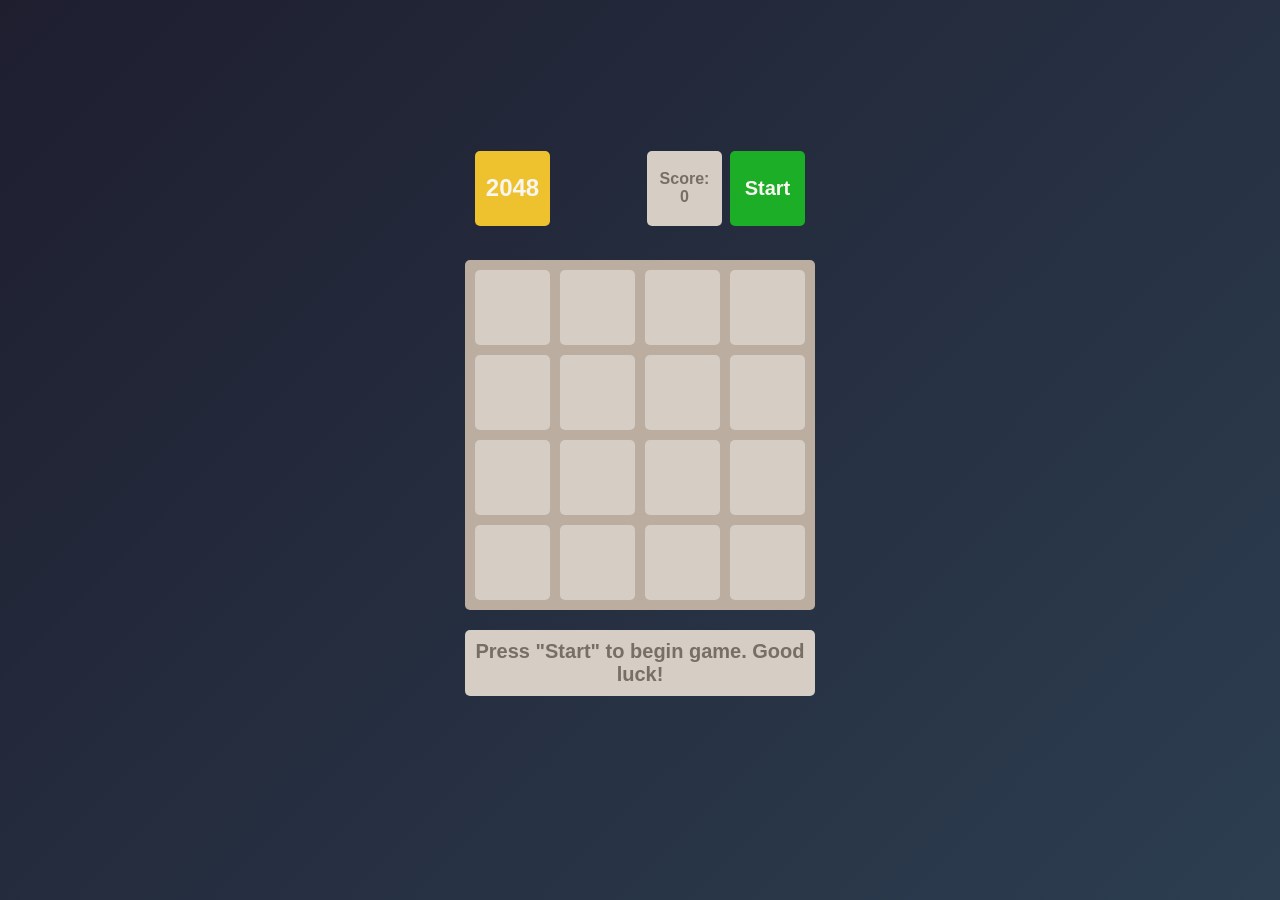
<file: index.html>
<!doctype html><html lang="en"><head><meta charset="utf-8"><meta name="viewport" content="width=device-width, initial-scale=1.0"><title>2048</title><link rel="stylesheet" href="index.593c7c5b.css"><script type="module" src="index.44bac52c.js"></script><script src="index.53e4b402.js" nomodule defer></script></head><body> <div class="container"> <div class="game-header"> <h1>2048</h1> <div class="controls"> <p class="info"> Score: <span class="game-score">0</span> </p> <button class="button start">Start</button> </div> </div> <table class="game-field"> <tbody> <tr class="field-row"> <td class="field-cell"></td> <td class="field-cell"></td> <td class="field-cell"></td> <td class="field-cell"></td> </tr> <tr class="field-row"> <td class="field-cell"></td> <td class="field-cell"></td> <td class="field-cell"></td> <td class="field-cell"></td> </tr> <tr class="field-row"> <td class="field-cell"></td> <td class="field-cell"></td> <td class="field-cell"></td> <td class="field-cell"></td> </tr> <tr class="field-row"> <td class="field-cell"></td> <td class="field-cell"></td> <td class="field-cell"></td> <td class="field-cell"></td> </tr> </tbody> </table> <div class="message-container"> <p class="hidden message message-lose">You lose! Restart the game?</p> <p class="hidden message message-win">Winner! Congrats! You did it!</p> <p class="message message-start"> Press "Start" to begin game. Good luck! </p> </div> </div> </body></html>
</file>
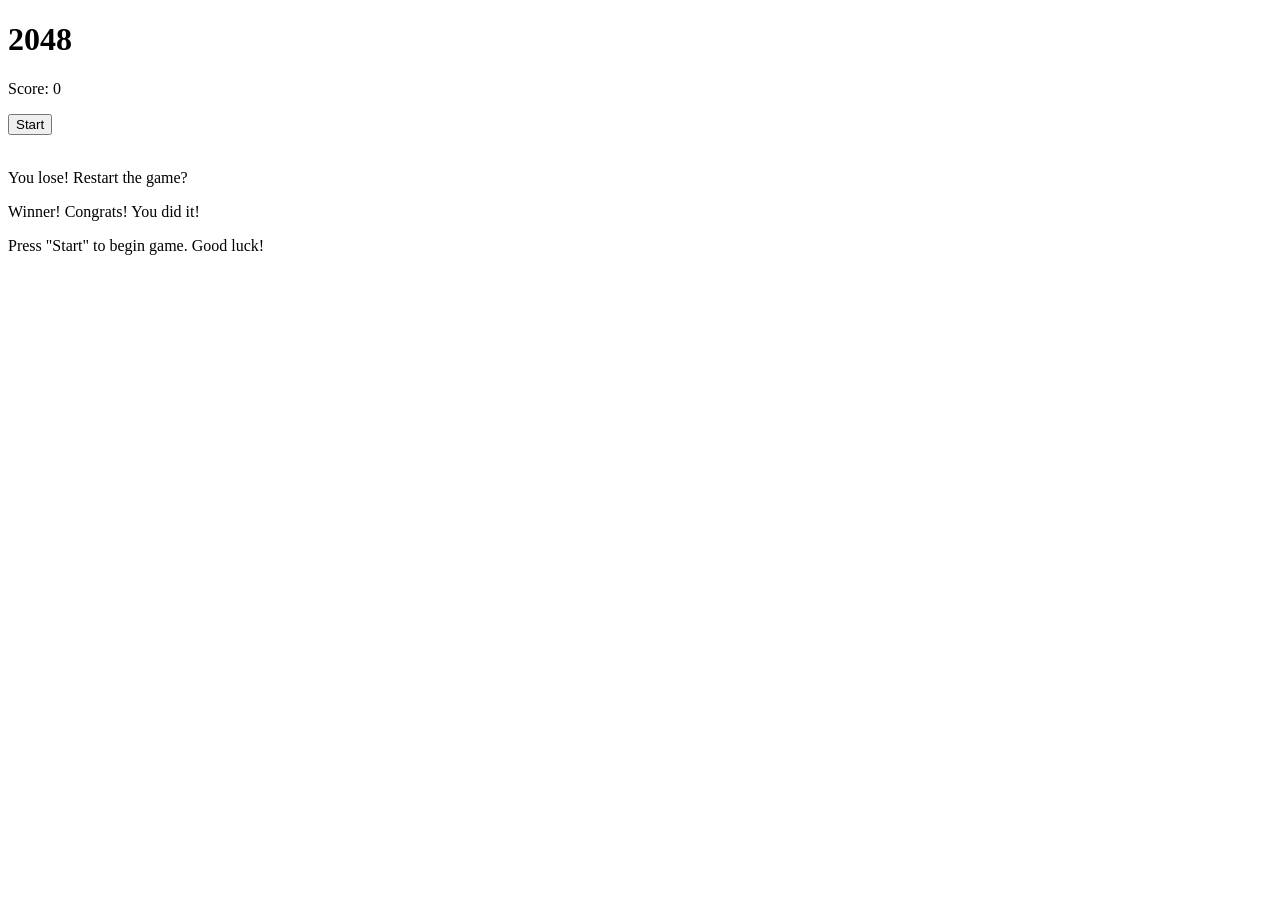
<file: src/index.html>
<!doctype html>
<html lang="en">
  <head>
    <meta charset="UTF-8" />
    <meta
      name="viewport"
      content="width=device-width, initial-scale=1.0"
    />
    <title>2048</title>
    <link
      rel="stylesheet"
      href="./styles/main.scss"
    />

  </head>
  <body>
    <div class="container">
      <div class="game-header">
        <h1>2048</h1>
        <div class="controls">
          <p class="info">
            Score:
            <span class="game-score">0</span>
          </p>
          <button class="button start">Start</button>
        </div>
      </div>

      <table class="game-field">
        <tbody>
          <tr class="field-row">
            <td class="field-cell"></td>
            <td class="field-cell"></td>
            <td class="field-cell"></td>
            <td class="field-cell"></td>
          </tr>

          <tr class="field-row">
            <td class="field-cell"></td>
            <td class="field-cell"></td>
            <td class="field-cell"></td>
            <td class="field-cell"></td>
          </tr>

          <tr class="field-row">
            <td class="field-cell"></td>
            <td class="field-cell"></td>
            <td class="field-cell"></td>
            <td class="field-cell"></td>
          </tr>

          <tr class="field-row">
            <td class="field-cell"></td>
            <td class="field-cell"></td>
            <td class="field-cell"></td>
            <td class="field-cell"></td>
          </tr>
        </tbody>
      </table>

      <div class="message-container">
        <p class="message message-lose hidden">You lose! Restart the game?</p>
        <p class="message message-win hidden">Winner! Congrats! You did it!</p>
        <p class="message message-start">
          Press "Start" to begin game. Good luck!
        </p>
      </div>
    </div>
    <script
      type="module"
      src="scripts/main.js"
    ></script>
  </body>
</html>
</file>
<file: index.593c7c5b.css>
body{background:linear-gradient(135deg,#1e1e2f,#2c3e50);-ms-flex-pack:center;justify-content:center;-ms-flex-align:center;align-items:center;min-height:100vh;margin:0;font-family:sans-serif;font-size:24px;font-weight:900;display:-ms-flexbox;display:flex}.field-cell{color:#776e65;box-sizing:border-box;text-align:center;vertical-align:center;-webkit-user-select:none;-ms-user-select:none;user-select:none;background:#d6cdc4;border-radius:5px;width:75px;height:75px}.field-cell--2{background:#eee4da}.field-cell--4{background:#ede0c8}.field-cell--8{color:#f9f6f2;background:#f2b179}.field-cell--16{color:#f9f6f2;background:#f59563}.field-cell--32{color:#f9f6f2;background:#f67c5f}.field-cell--64{color:#f9f6f2;background:#f65e3b}.field-cell--128{color:#f9f6f2;background:#edcf72}.field-cell--256{color:#f9f6f2;background:#edcc61}.field-cell--512{color:#f9f6f2;background:#edc850}.field-cell--1024{color:#f9f6f2;background:#edc53f}.field-cell--2048{color:#f9f6f2;background:#edc22e}.game-field{border-spacing:10px;background:#bbada0;border-radius:5px}.game-header{box-sizing:border-box;-ms-flex-pack:justify;justify-content:space-between;width:100%;margin-bottom:24px;padding:10px;display:-ms-flexbox;display:flex}h1{color:#f9f6f2;box-sizing:border-box;background:#edc22e;border-radius:5px;-ms-flex-pack:center;justify-content:center;-ms-flex-align:center;align-items:center;width:75px;height:75px;margin:0;font-size:24px;display:-ms-flexbox;display:flex}.info{color:#776e65;box-sizing:border-box;background:#d6cdc4;border-radius:5px;-ms-flex-direction:column;flex-direction:column;-ms-flex-pack:center;justify-content:center;-ms-flex-align:center;align-items:center;width:75px;height:75px;margin:0 8px 0 0;font-size:16px;display:-ms-flexbox;display:flex}.controls{display:-ms-flexbox;display:flex}.button{cursor:pointer;color:#f9f6f2;border:none;border-radius:5px;width:75px;height:75px;font-family:sans-serif;font-size:16px;font-weight:700;transition:background .25s}.start{background:#1dae28;font-size:20px}.start:hover{background:#179921}.restart{background:#f1b2b2;font-size:20px}.restart:hover{background:#f87474}.message{box-sizing:border-box;color:#776e65;text-align:center;background:#d6cdc4;border-radius:5px;width:100%;padding:10px;font-size:20px}.hidden{display:none}.container{-ms-flex-direction:column;flex-direction:column;-ms-flex-align:center;align-items:center;width:350px;display:-ms-flexbox;display:flex}.message-win{color:#f9f6f2;background:#edc22e}.message-container{width:100%;height:150px}
/*# sourceMappingURL=index.593c7c5b.css.map */
</file>
